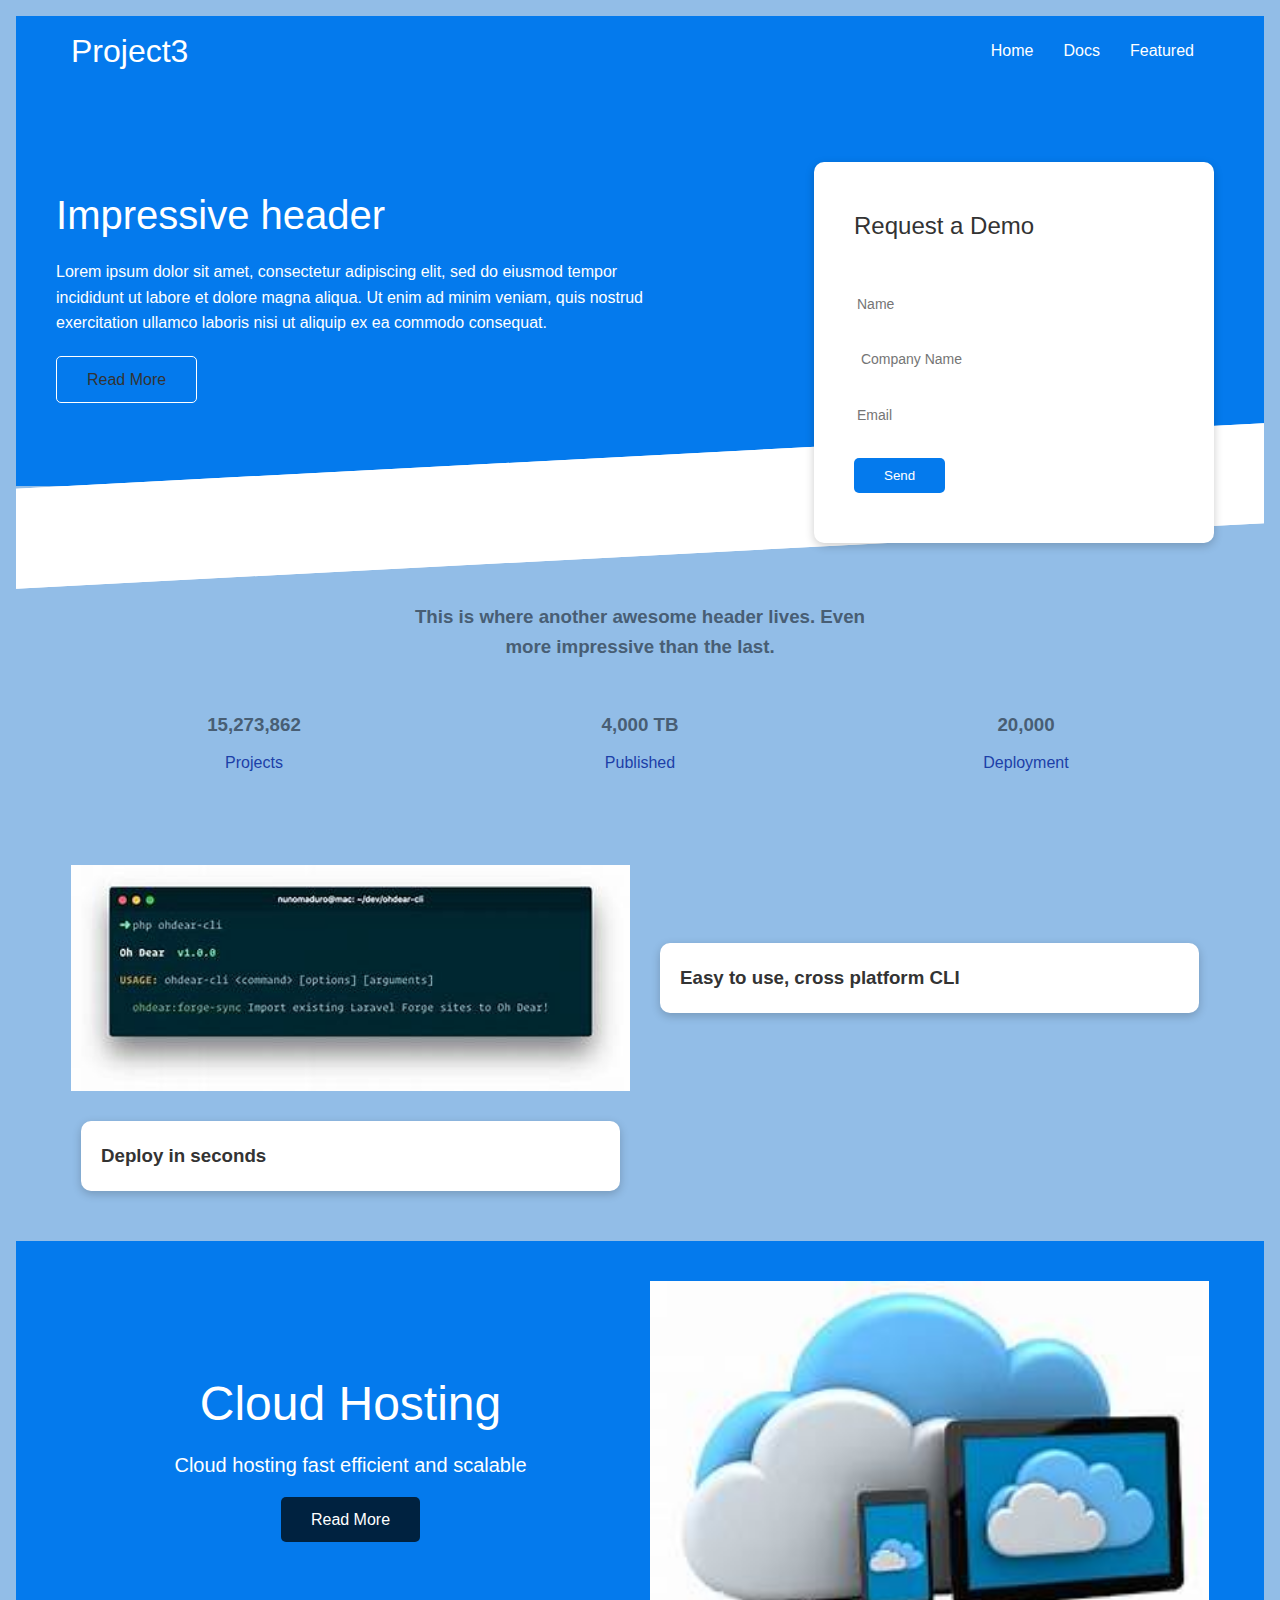
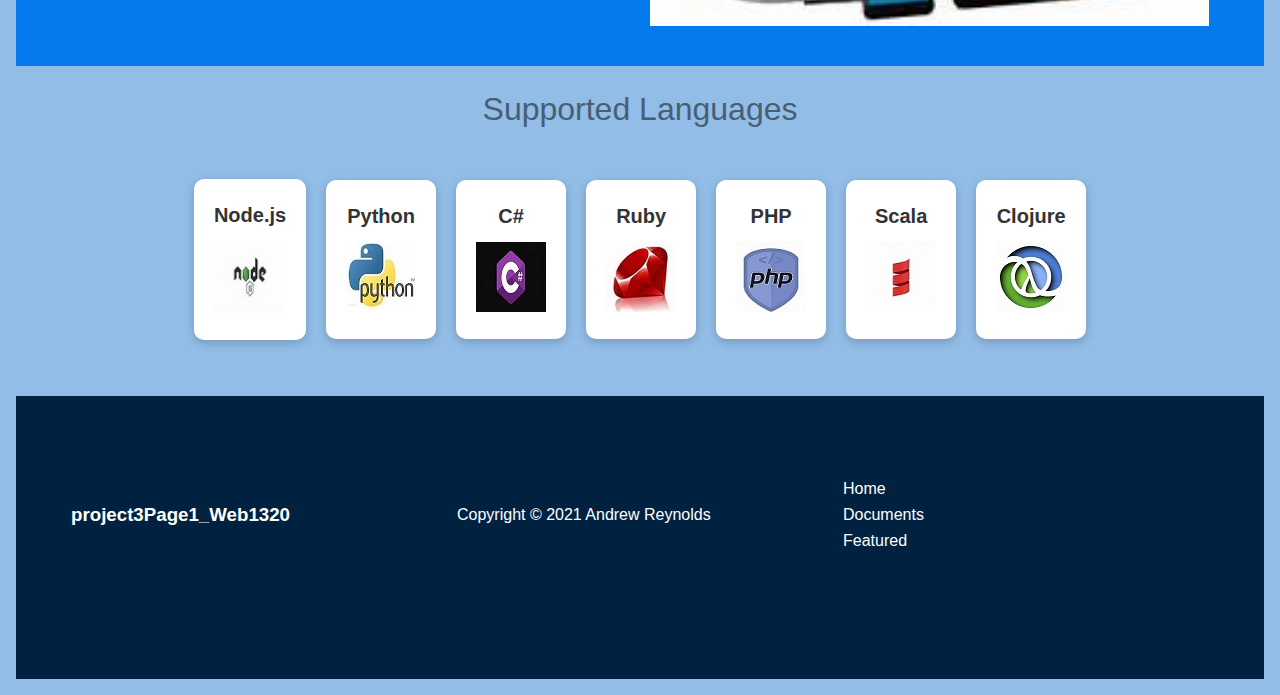
<file: secondRendition-Project5/index.html>
<!DOCTYPE html>
<html lang="en">

<head>
    <meta charset="UTF-8">
    <meta name="viewport" content="width=device-width, initial-scale=1.0">
    <meta http-equiv="X-UA-Compatible" content="ie=edge">
    <link rel="stylesheet" href="css/styles.css" />
    <link rel="stylesheet" href="css/style.css" />
    <link rel="stylesheet" href="https://cdnjs.cloudflare.com/ajax/libs/font-awesome/5.15.2/css/all.min.css" integrity="sha512-HK5fgLBL+xu6dm/Ii3z4xhlSUyZgTT9tuc/hSrtw6uzJOvgRr2a9jyxxT1ely+B+xFAmJKVSTbpM/CuL7qxO8w==" crossorigin="anonymous" />
    <title>project3Page1_Web1320</title>
</head>
<!--Author: Andrew Reynolds
        Web 1320
        Date: 02/18/2021
        Module3: project3
        Baker Online
    -->

<body>
    <!--Navbar-->
    <div class="navBar">
        <div class="container flex">
            <h1 class="logo">Project3</h1>
            <nav>
                <ul>
                    <li><a href="index.html">Home</a></li>
                    <li><a href="docs.html">Docs</a></li>
                    <li><a href="featured.html">Featured</a></li>
                </ul>
            </nav>
        </div>
    </div>
    <!-- Showcase-->
    <section class="showcase">
        <div class="container grid">
            <div class="showcase-text">
                <h1>Impressive header</h1>
                <p>
                    Lorem ipsum dolor sit amet, consectetur adipiscing elit, sed do eiusmod tempor incididunt ut labore et dolore magna aliqua. Ut enim ad minim veniam, quis nostrud exercitation ullamco laboris nisi ut aliquip ex ea commodo consequat.
                </p>
                <a href="features.html" class="btn btn-outline">Read More</a>
            </div>
            <div class="showcase-form card">
                <h2>Request a Demo</h2>
                <form>
                    <div class="form-control">
                        <input type="text" name="name" placeholder="Name" required>
                    </div>
                    <div class="form-control">
                        <input type="text" name="company" placeholder=" Company Name" required>
                    </div>
                    <div class="form-control">
                        <input type="email" name="email" placeholder="Email" required>
                    </div>
                    <input type="submit" value="Send" class="btn btn-primary">
                </form>

            </div>
        </div>
    </section>
    <!-- Stats -->
    <section class="stats">
        <div class="container">
            <h3 class="stats-heading text-center my-1">
                This is where another awesome header lives. Even more impressive than the last.
            </h3>
            <div class="grid grid-3 text-center my-4">
                <div>
                    <i class="fas fa-server fa-3x"></i>
                    <h3>15,273,862</h3>
                    <p class="text-secondary">Projects</p>
                </div>
                <div>
                    <i class="fas fa-upload fa-3x"></i>
                    <h3>4,000 TB</h3>
                    <p class="text-secondary">Published</p>
                </div>
                <div>
                    <i class="fas fa-project-diagram fa-3x"></i>
                    <h3>20,000</h3>
                    <p class="text-secondary">Deployment</p>
                </div>
            </div>
        </div>
    </section>
    <!-- Cli-->
    <section class="container">
        <div class="cli grid">
            <img src="assets/cli.png" alt="">
            <div class="card">
                <h3>Easy to use, cross platform CLI</h3>
            </div>
            <div class="card">
                <h3>Deploy in seconds</h3>
            </div>
        </div>
    </section>
    <!-- Cloud -->
    <section class="cloud bg-primary my-2 py-2">
        <div class="container grid">
            <div class="text-center">
                <h2 class="lg">Cloud Hosting</h2>
                <p class="lead my-1">Cloud hosting fast efficient and scalable</p>
                <a href="features.html" class="btn btn-dark">Read More</a>
            </div>
            <img src="assets/cloud.png" alt="">
        </div>
        </div>
    </section>

    <!-- Languages -->
    <section class="languages">
        <h2 class="md text-center my-2">Supported Languages</h2>
        <div class="container flex">
            <div class="card">
                <h4>Node.js</h4>
                <img src="assets/logos/node.png" alt="">
            </div>
            <div class="card">
                <h4>Python</h4>
                <img src="assets/logos/python.png" alt="">
            </div>
            <div class="card">
                <h4>C#</h4>
                <img src="assets/logos/c.png" alt="">
            </div>
            <div class="card">
                <h4>Ruby</h4>
                <img src="assets/logos/ruby.png" alt="">
            </div>
            <div class="card">
                <h4>PHP</h4>
                <img src="assets/logos/php.png" alt="">
            </div>
            <div class="card">
                <h4>Scala</h4>
                <img src="assets/logos/scala.png" alt="">
            </div>
            <div class="card">
                <h4>Clojure</h4>
                <img src="assets/logos/clojure.png" alt="">
            </div>
        </div>
    </section>

    <!-- footer -->
    <footer class="footer bg-dark py-5">
        <div class="container grid grid-3">
            <h3>project3Page1_Web1320</h3>
            <p>Copyright &copy; 2021 Andrew Reynolds</p>

            <nav>
                <ul>
                    <li><a href="index.html">Home</a></li>
                    <li><a href="docs.html">Documents</a></li>
                    <li><a href="features.html">Featured</a></li>
                </ul>
            </nav>
            <div class="social">
                <a href="#"><i class="fab fa-twitter fa-2x"></i></a>
                <a href="#"><i class="fab fa-facebook fa-2x"></i></a>
                <a href="#"><i class="fab fa-instagram fa-2x"></i></a>
                <a href="#"><i class="fab fa-linkedin fa-2x"></i></a>
                <a href="#"><i class="fab fa-pinterest fa-2x"></i></a>
                <a href="#"><i class="fab fa-github fa-2x"></i></a>
            </div>
        </div>
    </footer>
</body>

</html>
</file>
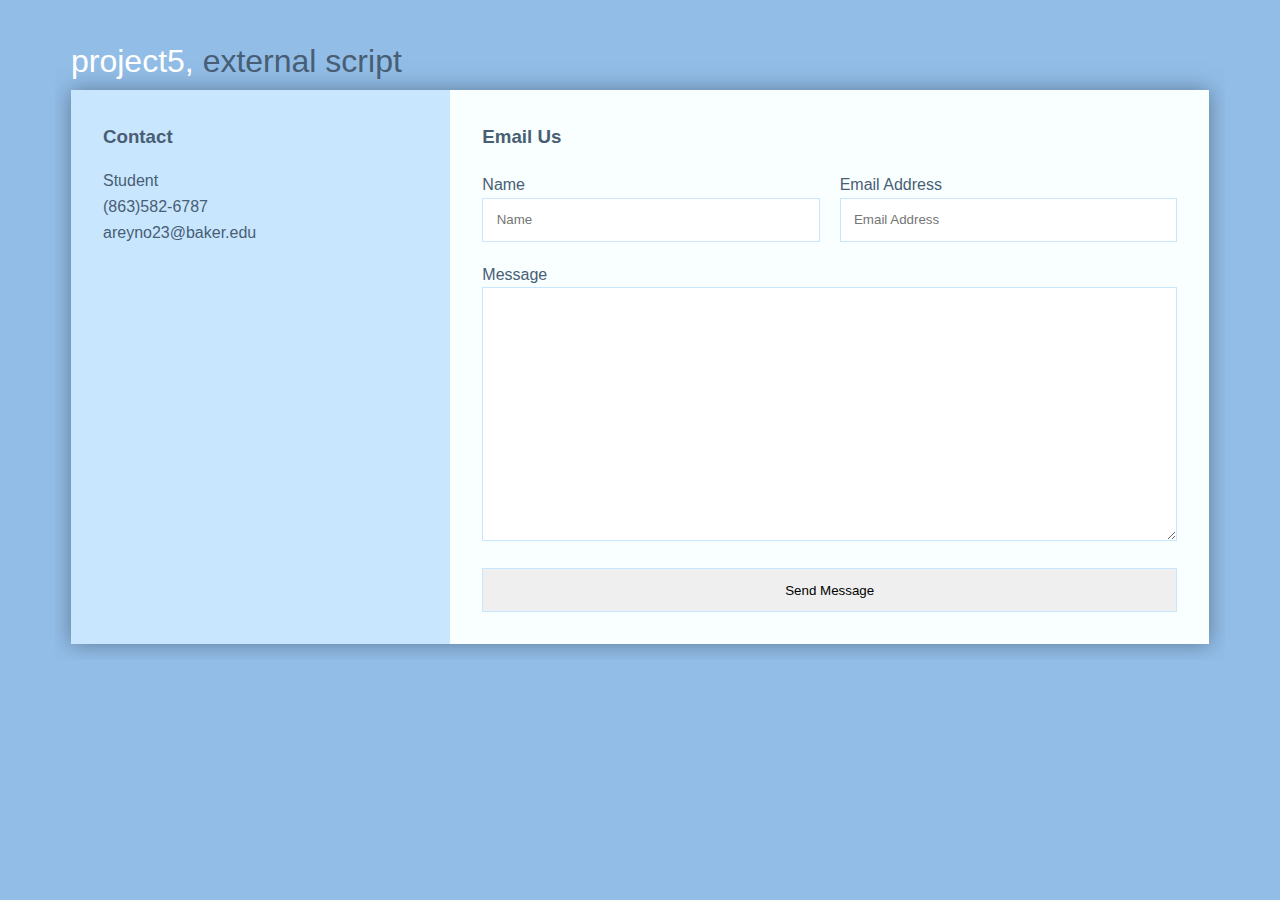
<file: secondRendition-Project5/contact.html>
<!DOCTYPE html>
<html>

<head>
    <meta charset="UTF-8">
    <meta name="viewport" content="width=device-width, initial-scale=1.0">
    <meta http-equiv="X-UA-Compatible" content="ie=edge">
    <link rel="stylesheet" href="css/styles.css" />
    <link rel="stylesheet" href="css/style.css" />
    <title>Contact</title>
</head>

<body>
    <div class="container">
        <h1 class="brand"><span>project5,</span>&nbsp;external script</h1>
        <div class="wrapper animated bounceInLeft">
            <div class="company-info">
                <h3>Contact</h3>
                <ul>
                    <li><i class="fa fa-road"></i>Student</li>
                    <li><i class="fa fa-phone"></i> (863)582-6787</li>
                    <li><i class="fa fa-envelope"></i>areyno23@baker.edu</li>
                </ul>
            </div>
            <div class="contact">
                <form id="my_form" onsubmit="submitForm(); return false;">
                    <h3>Email Us</h3><br />
                    <p>
                        <label>Name</label>
                        <input id="n" placeholder="Name" required>
                    </p>
                    <p>
                        <label>Email Address</label>
                        <input id="e" placeholder="Email Address" type="email" required>
                    </p>
                    <p class="full">
                        <label>Message</label>
                        <textarea id="m" rows="15" required></textarea>
                    </p>
                    <p class="full">
                        <input style="color:black;" id="mybtn" type="submit" value="Send Message"> <span id="status"></span>
                    </p>
                </form>
            </div>
        </div>
    </div>
    <script src="js/main.js"></script>
</body>

</html>
</file>
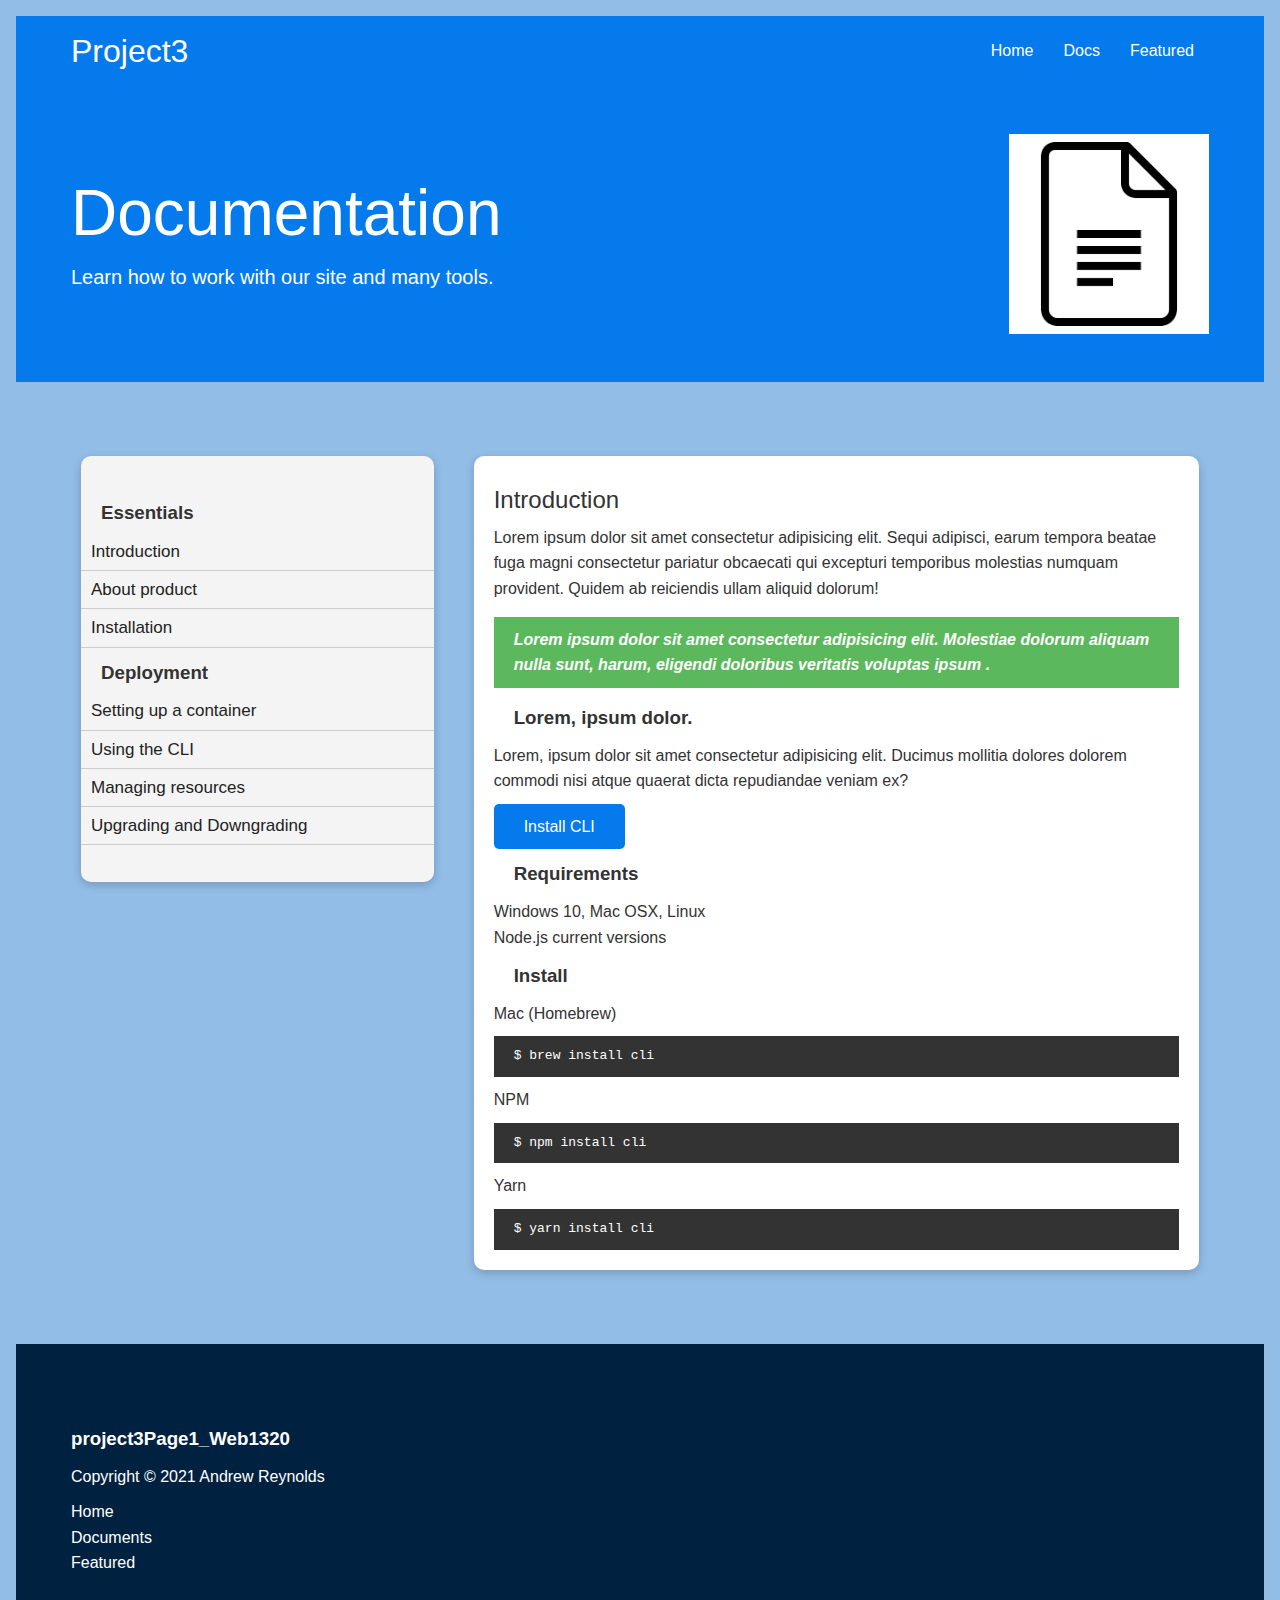
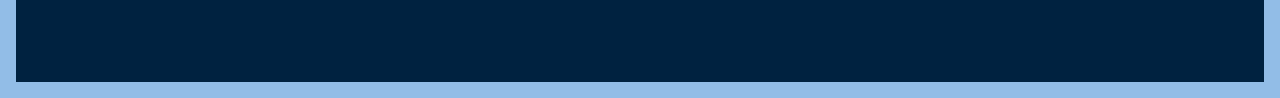
<file: secondRendition-Project5/docs.html>
<!DOCTYPE html>
<html lang="en">

<head>
    <meta charset="UTF-8">
    <meta name="viewport" content="width=device-width, initial-scale=1.0">
    <meta http-equiv="X-UA-Compatible" content="ie=edge">
    <link rel="stylesheet" href="css/styles.css" />
    <link rel="stylesheet" href="css/style.css" />
    <link rel="stylesheet" href="https://cdnjs.cloudflare.com/ajax/libs/font-awesome/5.15.2/css/all.min.css" integrity="sha512-HK5fgLBL+xu6dm/Ii3z4xhlSUyZgTT9tuc/hSrtw6uzJOvgRr2a9jyxxT1ely+B+xFAmJKVSTbpM/CuL7qxO8w==" crossorigin="anonymous" />
    <title>project3Page1_Web1320</title>
</head>
<!--Author: Andrew Reynolds
        Web 1320
        Date: 02/20/2021
        Module3: project3
        Baker Online
    -->

<body>
    <!--Navbar-->
    <div class="navBar">
        <div class="container flex">
            <h1 class="logo">Project3</h1>
            <nav>
                <ul>
                    <li><a href="index.html">Home</a></li>
                    <li><a href="docs.html">Docs</a></li>
                    <li><a href="featured.html">Featured</a></li>
                </ul>
            </nav>
        </div>
    </div>
    <!-- Header -->
    <section class="docs-head bg-primary py-3">
        <div class="container grid">
            <div>
                <h1 class="xl">Documentation</h1>
                <p class="lead">
                    Learn how to work with our site and many tools.
                </p>
            </div>
            <img src="assets/docs.png" alt="">
        </div>
    </section>
    <!-- Docs main-->
    <section class="docs-main my-4">
        <div class="container grid">
            <div class="card bg-light p-3">
                <h3 class="my-2">Essentials</h3>
                <nav>
                    <ul>
                        <li><a class="text-primary" href="#">Introduction</a></li>
                        <li><a href="#">About product</a></li>
                        <li><a href="#">Installation</a></li>
                    </ul>
                </nav>

                <h3 class="my-2">Deployment</h3>
                <nav>
                    <ul>
                        <li><a href="#">Setting up a container</a></li>
                        <li><a href="#">Using the CLI</a></li>
                        <li><a href="#">Managing resources</a></li>
                        <li><a href="#">Upgrading and Downgrading</a></li>
                    </ul>
                </nav>
            </div>

            <div class="card">
                <h2>Introduction</h2>
                <p>
                    Lorem ipsum dolor sit amet consectetur adipisicing elit. Sequi adipisci, earum tempora beatae fuga magni consectetur pariatur obcaecati qui excepturi temporibus molestias numquam provident. Quidem ab reiciendis ullam aliquid dolorum!
                </p>
                <div class="alert alert-success">
                    <i class="fas fas-info">Lorem ipsum dolor sit amet consectetur adipisicing elit. Molestiae dolorum aliquam nulla sunt, harum, eligendi doloribus veritatis voluptas ipsum .</i>
                </div>
                <h3>Lorem, ipsum dolor.</h3>
                <p>Lorem, ipsum dolor sit amet consectetur adipisicing elit. Ducimus mollitia dolores dolorem commodi nisi atque quaerat dicta repudiandae veniam ex?</p>
                <a href="" class="btn btn-primary">Install CLI</a>
                <h3>Requirements</h3>
                <ul>
                    <li>Windows 10, Mac OSX, Linux</li>
                    <li>Node.js current versions</li>

                </ul>
                <h3>Install</h3>
                <p>Mac (Homebrew)</p>
                <pre><code>$ brew install cli</code></pre>
                <p>NPM</p>
                <pre><code>$ npm install cli</code></pre>
                <p>Yarn</p>
                <pre><code>$ yarn install cli</code></pre>
            </div>

        </div>
    </section>
    <!-- footer -->
    <footer class="footer bg-dark py-5">
        <div class="container grid-3">
            <h3>project3Page1_Web1320</h3>
            <p>Copyright &copy; 2021 Andrew Reynolds</p>

            <nav>
                <ul>
                    <li><a href="index.html">Home</a></li>
                    <li><a href="docs.html">Documents</a></li>
                    <li><a href="features.html">Featured</a></li>
                </ul>
            </nav>
            <div class="social">
                <a href="#"><i class="fab fa-twitter fa-2x"></i></a>
                <a href="#"><i class="fab fa-facebook fa-2x"></i></a>
                <a href="#"><i class="fab fa-instagram fa-2x"></i></a>
                <a href="#"><i class="fab fa-linkedin fa-2x"></i></a>
                <a href="#"><i class="fab fa-pinterest fa-2x"></i></a>
                <a href="#"><i class="fab fa-github fa-2x"></i></a>
            </div>
        </div>
    </footer>
</body>

</html>
</file>
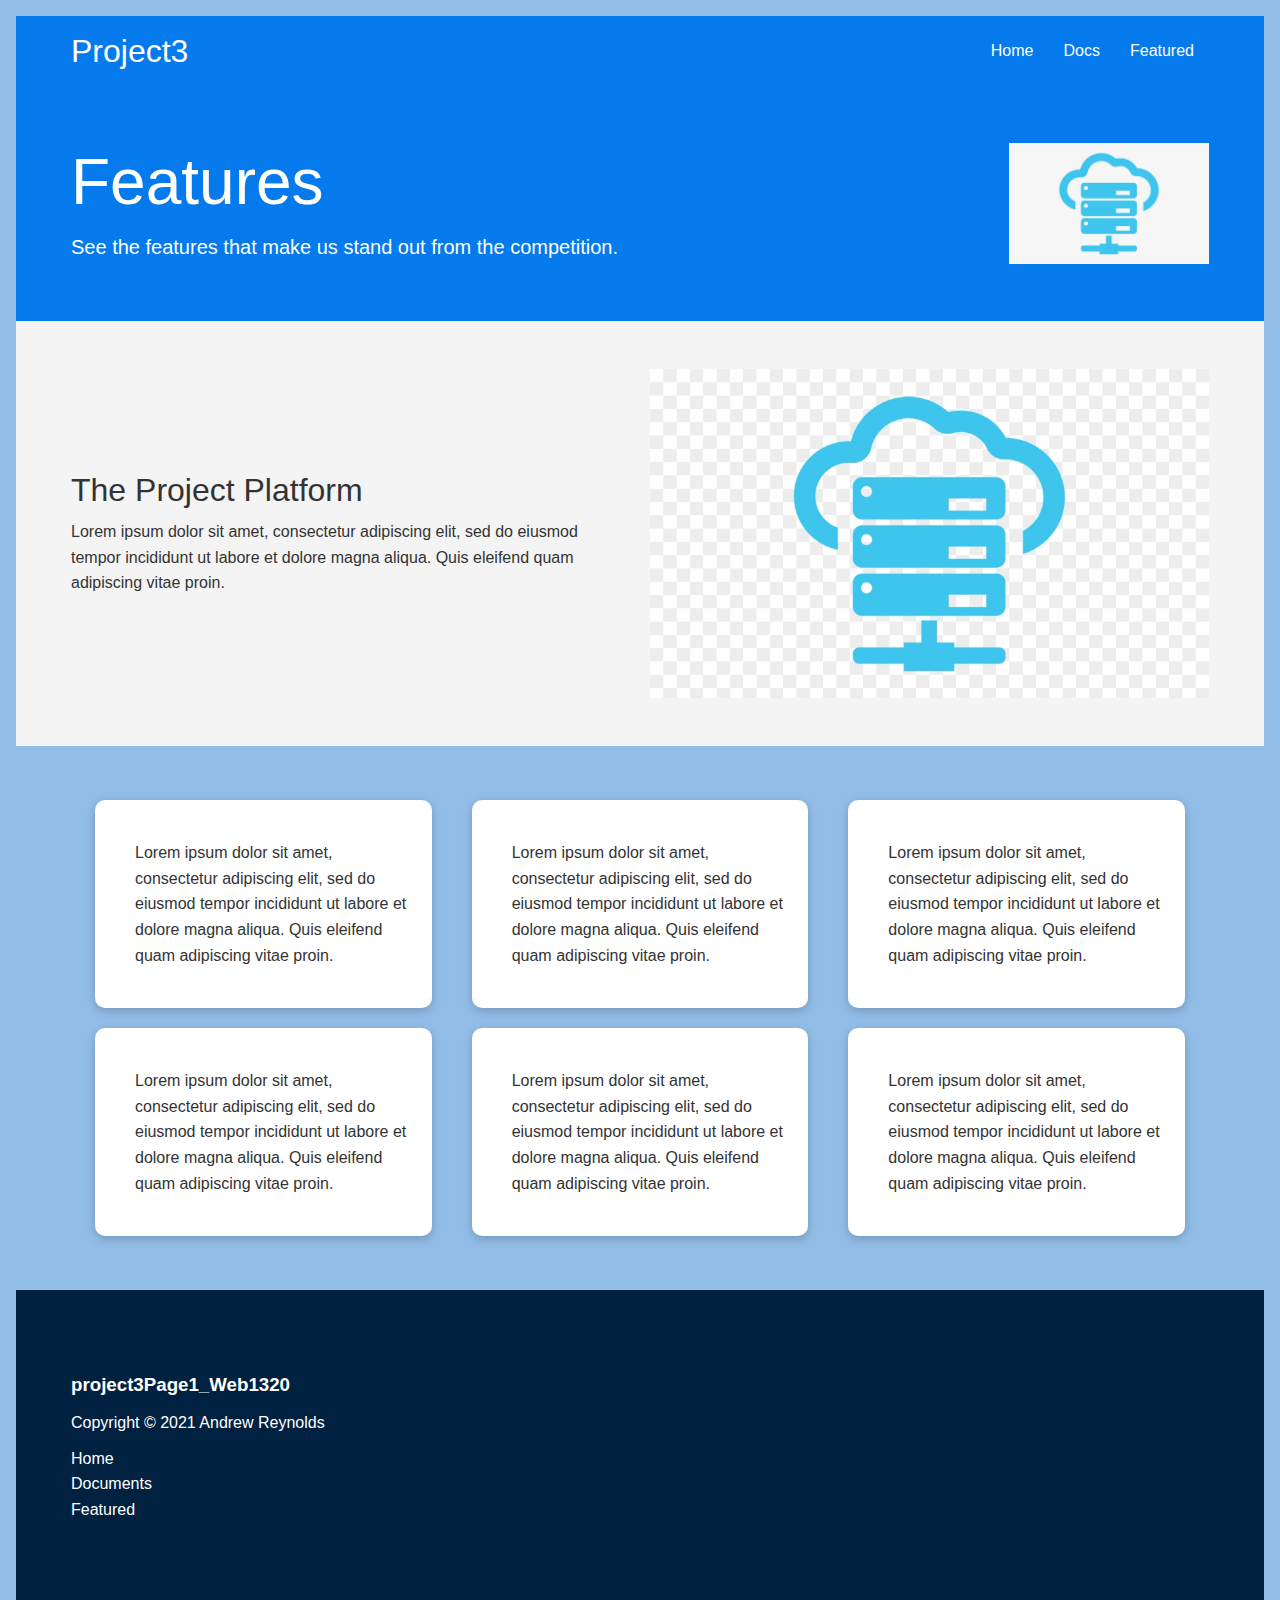
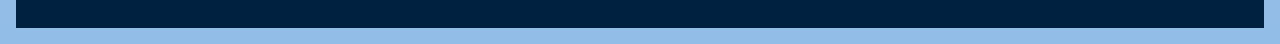
<file: secondRendition-Project5/featured.html>
<!DOCTYPE html>
<html lang="en">

<head>
    <meta charset="UTF-8">
    <meta name="viewport" content="width=device-width, initial-scale=1.0">
    <meta http-equiv="X-UA-Compatible" content="ie=edge">
    <link rel="stylesheet" href="css/styles.css" />
    <link rel="stylesheet" href="css/style.css" />
    <link rel="stylesheet" href="https://cdnjs.cloudflare.com/ajax/libs/font-awesome/5.15.2/css/all.min.css" integrity="sha512-HK5fgLBL+xu6dm/Ii3z4xhlSUyZgTT9tuc/hSrtw6uzJOvgRr2a9jyxxT1ely+B+xFAmJKVSTbpM/CuL7qxO8w==" crossorigin="anonymous" />
    <title>project3Page1_Web1320</title>
</head>
<!--Author: Andrew Reynolds
        Web 1320
        Date: 02/18/2021
        Module3: project3
        Baker Online
    -->

<body>
    <!--Navbar-->
    <div class="navBar">
        <div class="container flex">
            <h1 class="logo">Project3</h1>
            <nav>
                <ul>
                    <li><a href="index.html">Home</a></li>
                    <li><a href="docs.html">Docs</a></li>
                    <li><a href="featured.html">Featured</a></li>
                </ul>
            </nav>
        </div>
    </div>
    <!-- Header -->
    <section class="features-head bg-primary py-3">
        <div class="container grid">
            <div>
                <h1 class="xl">Features</h1>
                <p class="lead">
                    See the features that make us stand out from the competition.
                </p>
            </div>
            <img src="assets/server.png" alt="">
        </div>
    </section>
    <!-- Sub head -->
    <section class="features-sub-head bg-light py-3">
        <div class="container grid">
            <div>
                <h1 class="md">The Project Platform</h1>
                <p>
                    Lorem ipsum dolor sit amet, consectetur adipiscing elit, sed do eiusmod tempor incididunt ut labore et dolore magna aliqua. Quis eleifend quam adipiscing vitae proin.
                </p>
            </div>
            <img src="assets/server2.png" alt="">
        </div>
    </section>
    <section class="features-main my-2">
        <div class="container grid grid-3">
            <div class="card flex">
                <i class="fas fa-server fa-3x"></i>
                <p>
                    Lorem ipsum dolor sit amet, consectetur adipiscing elit, sed do eiusmod tempor incididunt ut labore et dolore magna aliqua. Quis eleifend quam adipiscing vitae proin.
                </p>
            </div>
            <div class="card flex">
                <i class="fas fa-database fa-3x"></i>
                <p>
                    Lorem ipsum dolor sit amet, consectetur adipiscing elit, sed do eiusmod tempor incididunt ut labore et dolore magna aliqua. Quis eleifend quam adipiscing vitae proin.
                </p>
            </div>
            <div class="card flex">
                <i class="fas fa-laptop-code fa-3x"></i>
                <p>
                    Lorem ipsum dolor sit amet, consectetur adipiscing elit, sed do eiusmod tempor incididunt ut labore et dolore magna aliqua. Quis eleifend quam adipiscing vitae proin.
                </p>
            </div>
            <div class="card flex">
                <i class="fas fa-network-wired fa-3x"></i>
                <p>
                    Lorem ipsum dolor sit amet, consectetur adipiscing elit, sed do eiusmod tempor incididunt ut labore et dolore magna aliqua. Quis eleifend quam adipiscing vitae proin.
                </p>
            </div>
            <div class="card flex">
                <i class="fas fa-power-off fa-3x"></i>
                <p>
                    Lorem ipsum dolor sit amet, consectetur adipiscing elit, sed do eiusmod tempor incididunt ut labore et dolore magna aliqua. Quis eleifend quam adipiscing vitae proin.
                </p>
            </div>
            <div class="card flex">
                <i class="fas fa-upload fa-3x"></i>
                <p>
                    Lorem ipsum dolor sit amet, consectetur adipiscing elit, sed do eiusmod tempor incididunt ut labore et dolore magna aliqua. Quis eleifend quam adipiscing vitae proin.
                </p>
            </div>
        </div>
    </section>
    <!-- footer -->
    <footer class="footer bg-dark py-5">
        <div class="container grid-3">
            <h3>project3Page1_Web1320</h3>
            <p>Copyright &copy; 2021 Andrew Reynolds</p>

            <nav>
                <ul>
                    <li><a href="index.html">Home</a></li>
                    <li><a href="docs.html">Documents</a></li>
                    <li><a href="features.html">Featured</a></li>
                </ul>
            </nav>
            <div class="social">
                <a href="#"><i class="fab fa-twitter fa-2x"></i></a>
                <a href="#"><i class="fab fa-facebook fa-2x"></i></a>
                <a href="#"><i class="fab fa-instagram fa-2x"></i></a>
                <a href="#"><i class="fab fa-linkedin fa-2x"></i></a>
                <a href="#"><i class="fab fa-pinterest fa-2x"></i></a>
                <a href="#"><i class="fab fa-github fa-2x"></i></a>
            </div>
        </div>
    </footer>
</body>

</html>
</file>
<file: secondRendition-Project5/css/styles.css>
.container {
    max-width: 1100px;
    margin: 0 auto;
    padding: 0 40px;
    overflow: auto;
}

.card {
    background-color: #fff;
    color: #333;
    border-radius: 10px;
    box-shadow: 0 3px 10px rgba(0, 0, 0, 0.2);
    padding: 20px;
    margin: 10px;
}

.btn {
    display: inline-block;
    padding: 10px 30px;
    cursor: pointer;
    background-color: var(--primary-color);
    border: none;
    border-radius: 5px;
}

.btn-outline {
    background-color: transparent;
    border: 1px #fff solid;
}

.btn:hover {
    transform: scale(.96);
}


/* Backgrounds and colored buttons */

.bg-primary,
.btn-primary {
    background-color: var(--primary-color);
    color: #fff;
}

.bg-secondary,
.btn-secondary {
    background-color: var(--secondary-color);
}

.bg-dark,
.btn-dark {
    background-color: var(--dark-color);
    color: #fff;
}

.bg-light,
.btn-light {
    background-color: var(--light-color);
    color: #333333;
}

.bg-primary a,
.btn-primary a,
.bg-secondary a,
.btn-secondary a,
.bg-dark a,
.btn-dark a,
.bg-light a,
.btn-light a {
    color: #fff;
}


/* text-colors */

.text-primary {
    color: var(--primary-color);
}

.text-secondary {
    color: var(--secondary-color);
}

.text-dark {
    color: var(--dark-color);
}

.text-light {
    color: var(--light-color);
}


/* text sizes */

.lead {
    font-size: 20px;
}

.sm {
    font-size: 1rem;
}

.md {
    font-size: 2rem;
}

.lg {
    font-size: 3rem;
}

.xl {
    font-size: 4rem;
}

.text-center {
    text-align: center;
}


/* Alert */

.alert {
    background: var(--light-color);
    padding: 10px 20px;
    font-weight: bold;
    margin: 15px 0;
}

.alert-success {
    background-color: var(--success-color);
    color: #fff;
}

.alert-error {
    background-color: var(--error-color);
    color: #d5934f;
}

.flex {
    display: flex;
    justify-content: space-between;
    align-items: center;
    height: 100%;
}

.grid {
    display: grid;
    grid-template-columns: repeat(2, 1fr);
    gap: 20px;
    justify-content: center;
    align-items: center;
    height: 100%;
}

.grid-3 {
    grid-template-columns: repeat(3, 1fr);
}


/*margin*/

.my-1 {
    margin: 1rem 0;
}

.my-2 {
    margin: 1.5rem 0;
}

.my-3 {
    margin: 2rem 0;
}

.my-4 {
    margin: 3rem 0;
}

.my-5 {
    margin: 4rem 0;
}

.m-1 {
    margin: 1rem;
}

.m-2 {
    margin: 1.5rem;
}

.m-3 {
    margin: 2rem;
}

.m-4 {
    margin: 3rem;
}

.m-5 {
    margin: 4rem;
}


/*padding*/

.py-1 {
    padding: 1rem 0;
}

.py-2 {
    padding: 1.5rem 0;
}

.py-3 {
    padding: 2rem 0;
}

.py-4 {
    padding: 3rem 0;
}

.py-5 {
    padding: 4rem 0;
}

.p-1 {
    padding: 1rem 0;
}

.p-2 {
    padding: 1.5rem 0;
}

.p-3 {
    padding: 2rem 0;
}

.p-4 {
    padding: 3rem 0;
}

.p-5 {
    padding: 4rem 0;
}
</file>
<file: secondRendition-Project5/css/style.css>
@import url('https://fonts.googleapis.com/css2?family=Lato&display=swap');
:root {
    --primary-color: #047aed;
    --secondary-color: #1c3fa8;
    --dark-color: #002240;
    --light-color: #f4f4f4;
    --success-color: #5cb85c;
    --error-color: #d9534f;
}

* {
    box-sizing: border-box;
    padding: 0;
    margin: 0;
}

body {
    font-family: 'Lato', sans-serif;
    color: #333;
    line-height: 1.6;
}

ul {
    list-style-type: none;
}

a {
    text-decoration: none;
    color: #333;
}

h1,
h2 {
    font-weight: 300;
    line-height: 1.2;
    margin: 10px 0;
}

p {
    margin: 10px 0;
}

img {
    width: 100%;
}

code,
pre {
    background: #333;
    color: #fff;
    padding: 10px;
}


/* navBar  */

.navBar {
    background-color: var(--primary-color);
    color: #fff;
    height: 70px;
}

.navBar ul {
    display: flex;
}

.navBar a {
    color: #fff;
    padding: 10px;
    margin: 0 5px;
}

.navBar a:hover {
    border-bottom: 2px #fff solid;
}

.navBar .flex {
    justify-content: space-between;
}

.flex {
    display: flex;
    justify-content: center;
    align-items: center;
    height: 100%;
}


/* Showcase */

.showcase {
    flex-wrap: wrap;
    background-color: var(--primary-color);
    color: #fff;
    height: 400px;
    position: relative;
}

.showcase h1 {
    font-size: 40px;
}

.showcase p {
    margin: 20px 0;
}

.showcase .grid {
    overflow: visible;
    grid-template-columns: 55% 45%;
    gap: 30px;
}

.showcase-text {
    animation: slideInFromLeft 1s ease-in;
}

.showcase-form {
    flex-wrap: wrap;
    position: relative;
    display: flex;
    top: 60px;
    height: 100%;
    width: 400px;
    padding: 40px;
    z-index: 100;
    justify-self: flex-end;
    animation: slideInFromRight 1s ease-in;
}

.showcase-form .form-control {
    margin: 30px 0;
}

.showcase-form input[type='text'],
.showcase-form input[type='email'] {
    border: 0;
    border-bottom: 1px solid b4becb;
    width: 100%;
    padding: 3px;
    font-size: 14px;
}

.showcase-form input:focus {
    outline: none;
}

.showcase::before,
.showcase::after {
    content: '';
    position: absolute;
    height: 100px;
    bottom: -70px;
    right: 0;
    left: 0;
    background: #fff;
    transform: skewY(-3deg);
    -webkit-transform: skewY(-3deg);
    -moz-transform: skewY(-3deg);
    -ms-transform: skewY(-3deg);
}


/* Stats */

.stats {
    padding-top: 100px;
    animation: slideInFromBottom 1s ease-in;
}

.stats-heading {
    max-width: 500px;
    margin: auto;
}

.stats-grid h3 {
    font-size: 35px;
}

.stats-grid p {
    font-size: 20px;
    font-weight: bold;
}


/* cli */

.cli .grid {
    grid-template-columns: repeat(3, 1fr);
    grid-template-rows: repeat(2, 1fr);
}

.cli .grid>*:first-child {
    grid-column: 1 / span 2;
    grid-row: 1 / span 2;
}


/* cloud */

.cloud .grid {
    grid-template-columns: ;
}


/* languages */

.languages .flex {
    flex-wrap: wrap;
}

.languages .card {
    text-align: center;
    margin: 10px 10px 40px;
    transition: transform 0.2s ease-in;
}

.languages .card h4 {
    font-size: 20px;
    margin-bottom: 10px;
}

.languages .card:hover {
    transform: translateY(-15px);
}


/* Features */

.features-head img,
.docs-head img {
    width: 200px;
    justify-self: flex-end;
}

.feature-sub-head img {
    width: 300px;
    justify-self: flex-end;
}

.features-main .card i {
    margin-right: 20px;
}

.features-main .grid {
    padding: 30px;
}

.features-main .grid>*:first-child {
    grid-column: 1 /span 1;
}

.features-main .grid>*:nth-child(1) {
    grid-column: 1 /span 1;
}


/* Docs */

.docs-main h3 {
    margin: 10px 20px;
}

.docs-main .container li a {
    margin: 0 10px;
    color: #222222;
}

.docs-main .grid {
    grid-template-columns: 1fr 2fr;
    align-items: flex-start;
}

.docs-main nav li {
    font-size: 17px;
    padding-bottom: 5px;
    margin-bottom: 5px;
    border-bottom: 1px #ccc solid;
}

.docs-main a:hover {
    font-weight: bold;
}


/* footer */

.footer .social a {
    margin: 0 10px;
}


/* Animations */

@keyframes slideInFromLeft {
    0% {
        transform: translateX(-100%);
    }
    100% {
        transform: translateX(0):
    }
}

@keyframes slideInFromRight {
    0% {
        transform: translateX(100%);
    }
    100% {
        transform: translateX(0):
    }
}

@keyframes slideInFromTop {
    0% {
        transform: translateY(-100%);
    }
    100% {
        transform: translateX(0):
    }
}

@keyframes slideInFromBottom {
    0% {
        transform: translateY(100%);
    }
    100% {
        transform: translateX(0):
    }
}


/* Contact Form */

* {
    box-sizing: border-box;
}

body {
    background: #92bde7;
    color: #485e74;
    line-height: 1.6;
    font-family: 'Segoe UI', Tahoma, Geneva, Verdana, sans-serif;
    padding: 1em;
}

.container {
    max-width: 1170px;
    margin-left: auto;
    margin-right: auto;
    padding: 1em;
}

ul {
    list-style: none;
    padding: 0;
}

.brand {
    text-align: center;
}

.brand span {
    color: #fff;
}

.wrapper {
    box-shadow: 0 0 20px 0 rgba(72, 94, 116, 0.7);
}

.wrapper>* {
    padding: 1em;
}

.company-info {
    background: #c9e6ff;
}

.company-info h3,
.company-info ul {
    text-align: center;
    margin: 0 0 1rem 0;
}

.contact {
    background: #f9feff;
}


/* FORM STYLES */

.contact form {
    display: grid;
    grid-template-columns: 1fr 1fr;
    grid-gap: 20px;
}

.contact form label {
    display: block;
}

.contact form p {
    margin: 0;
}

.contact form .full {
    grid-column: 1 / 3;
}

.contact form button,
.contact form input,
.contact form textarea {
    width: 100%;
    padding: 1em;
    border: 1px solid #c9e6ff;
}

.contact form button {
    background: #c9e6ff;
    border: 0;
    text-transform: uppercase;
}

.contact form button:hover,
.contact form button:focus {
    background: #92bde7;
    color: #fff;
    outline: 0;
    transition: background-color 2s ease-out;
}


/* LARGE SCREENS */

@media(min-width:700px) {
    .wrapper {
        display: grid;
        grid-template-columns: 1fr 2fr;
    }
    .wrapper>* {
        padding: 2em;
    }
    .company-info h3,
    .company-info ul,
    .brand {
        text-align: left;
    }
}


/* Tablets and under */

@media(max-width: 768px) {
    .grid,
    .showcase .grid,
    .stats .grid,
    .cli .grid,
    .cloud .grid,
    .features-main .grid,
    .docs-main .grid {
        grid-template-columns: 1fr;
        grid-template-rows: 1fr;
    }
    .showcase {
        height: auto;
    }
    .showcase-text {
        text-align: center;
        margin-top: 40px;
        animation: slideInFromTop 1s ease-in;
    }
    .showcase-form {
        justify-self: center;
        margin: auto;
        animation: slideInFromBottom 1s ease-in;
    }
    .cli .grid>*:first-child {
        grid-template-columns: 1fr;
        grid-template-rows: 1fr;
    }
    .features-head img,
    .features-sub-head img,
    .docs-head img {
        justify-self: center;
    }
    .features-main .grid>*:first-child,
    .features-main .grid>*:nth-child(1) {
        grid-template-columns: 1fr;
        grid-template-rows: 1fr;
    }
}


/* mobile */

@media(max-width: 500px) {
    .navBar {
        height: 110px;
    }
    .navBar .flex {
        flex-direction: column;
    }
    .navBar ul {
        padding: 10px;
        background-color: rgba(0, 0, 0, 0.1);
    }
}
</file>
